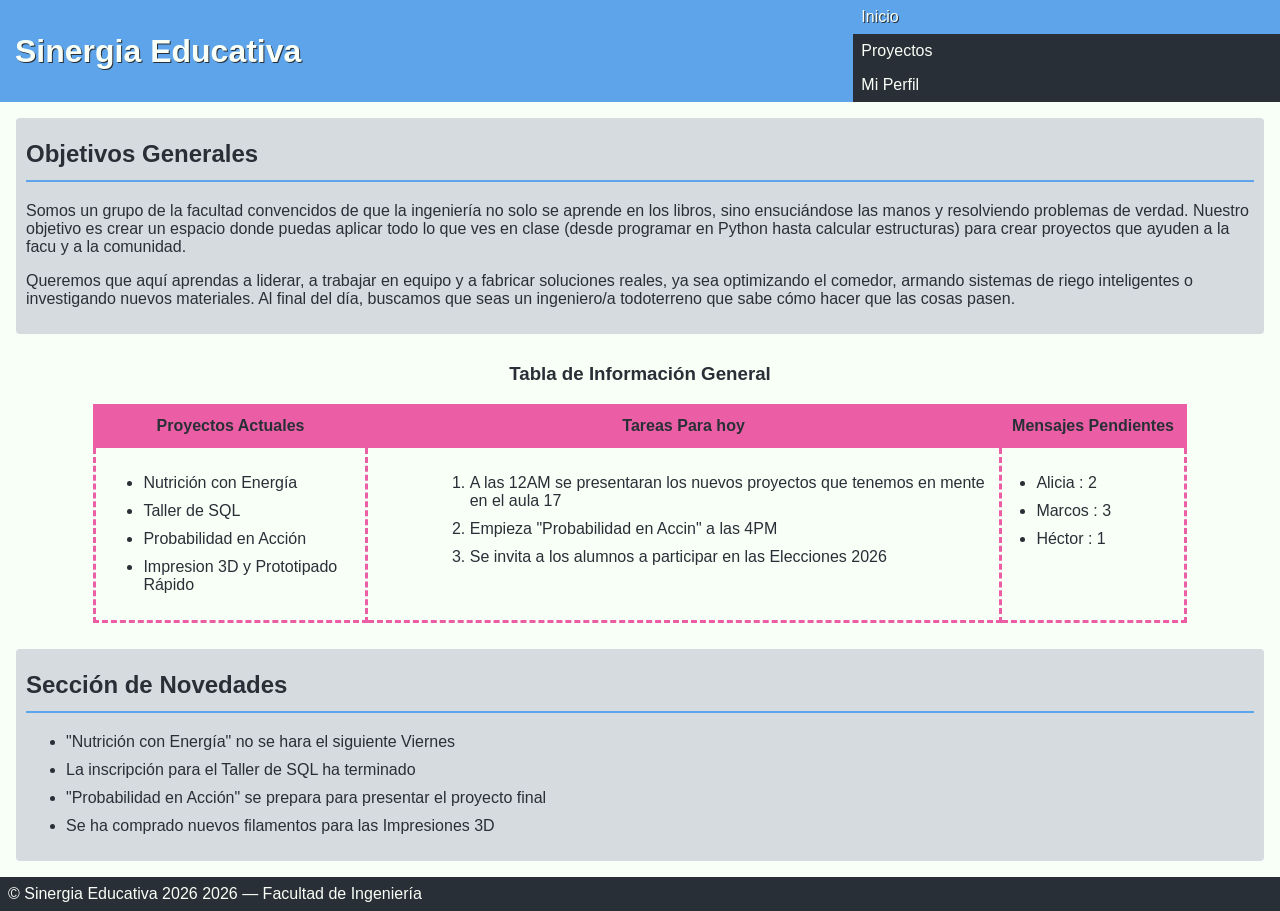
<file: index.html>
<!doctype html>
<html lang="es">
  <head>
    <meta charset="UTF-8" />
    <meta name="viewport" content="width=device-width, initial-scale=1.0" />
    <title>Sinergia Educativa - Inicio</title>
    <link rel="stylesheet" href="CSS/style_index.css" />
  </head>
  <body>
    <header>
      <h1>Sinergia Educativa</h1>
    </header>

    <nav>
      <a href="index.html" class="navact">Inicio</a>
      <a href="proyectos.html"> Proyectos</a>
      <a href="perfil.html">Mi Perfil</a>
    </nav>

    <main>
      <article>
        <h2>Objetivos Generales</h2>
        <p>
          Somos un grupo de la facultad convencidos de que la ingeniería no solo
          se aprende en los libros, sino ensuciándose las manos y resolviendo
          problemas de verdad. Nuestro objetivo es crear un espacio donde puedas
          aplicar todo lo que ves en clase (desde programar en Python hasta
          calcular estructuras) para crear proyectos que ayuden a la facu y a la
          comunidad.
        </p>
        <p>
          Queremos que aquí aprendas a liderar, a trabajar en equipo y a
          fabricar soluciones reales, ya sea optimizando el comedor, armando
          sistemas de riego inteligentes o investigando nuevos materiales. Al
          final del día, buscamos que seas un ingeniero/a todoterreno que sabe
          cómo hacer que las cosas pasen.
        </p>
      </article>

      <section id="tabla_info">
        <h3>Tabla de Información General</h3>
        <table>
          <tr>
            <th>Proyectos Actuales</th>
            <th>Tareas Para hoy</th>
            <th>Mensajes Pendientes</th>
          </tr>
          <tr>
            <td>
              <ul>
                <li>Nutrición con Energía</li>
                <li>Taller de SQL</li>
                <li>Probabilidad en Acción</li>
                <li>Impresion 3D y Prototipado Rápido</li>
              </ul>
            </td>
            <td>
              <ol>
                <li>
                  A las 12AM se presentaran los nuevos proyectos que tenemos en
                  mente en el aula 17
                </li>
                <li>Empieza "Probabilidad en Accin" a las 4PM</li>
                <li>
                  Se invita a los alumnos a participar en las Elecciones 2026
                </li>
              </ol>
            </td>
            <td>
              <ul>
                <li>Alicia : 2</li>
                <li>Marcos : 3</li>
                <li>Héctor : 1</li>
              </ul>
            </td>
          </tr>
        </table>
      </section>
      <article>
        <h2>Sección de Novedades</h2>
        <ul>
          <li>"Nutrición con Energía" no se hara el siguiente Viernes</li>
          <li>La inscripción para el Taller de SQL ha terminado</li>
          <li>
            "Probabilidad en Acción" se prepara para presentar el proyecto final
          </li>
          <li>Se ha comprado nuevos filamentos para las Impresiones 3D</li>
        </ul>
      </article>
    </main>

    <footer>
      <p>© Sinergia Educativa 2026 2026 — Facultad de Ingeniería</p>
    </footer>
  </body>
</html>
</file>
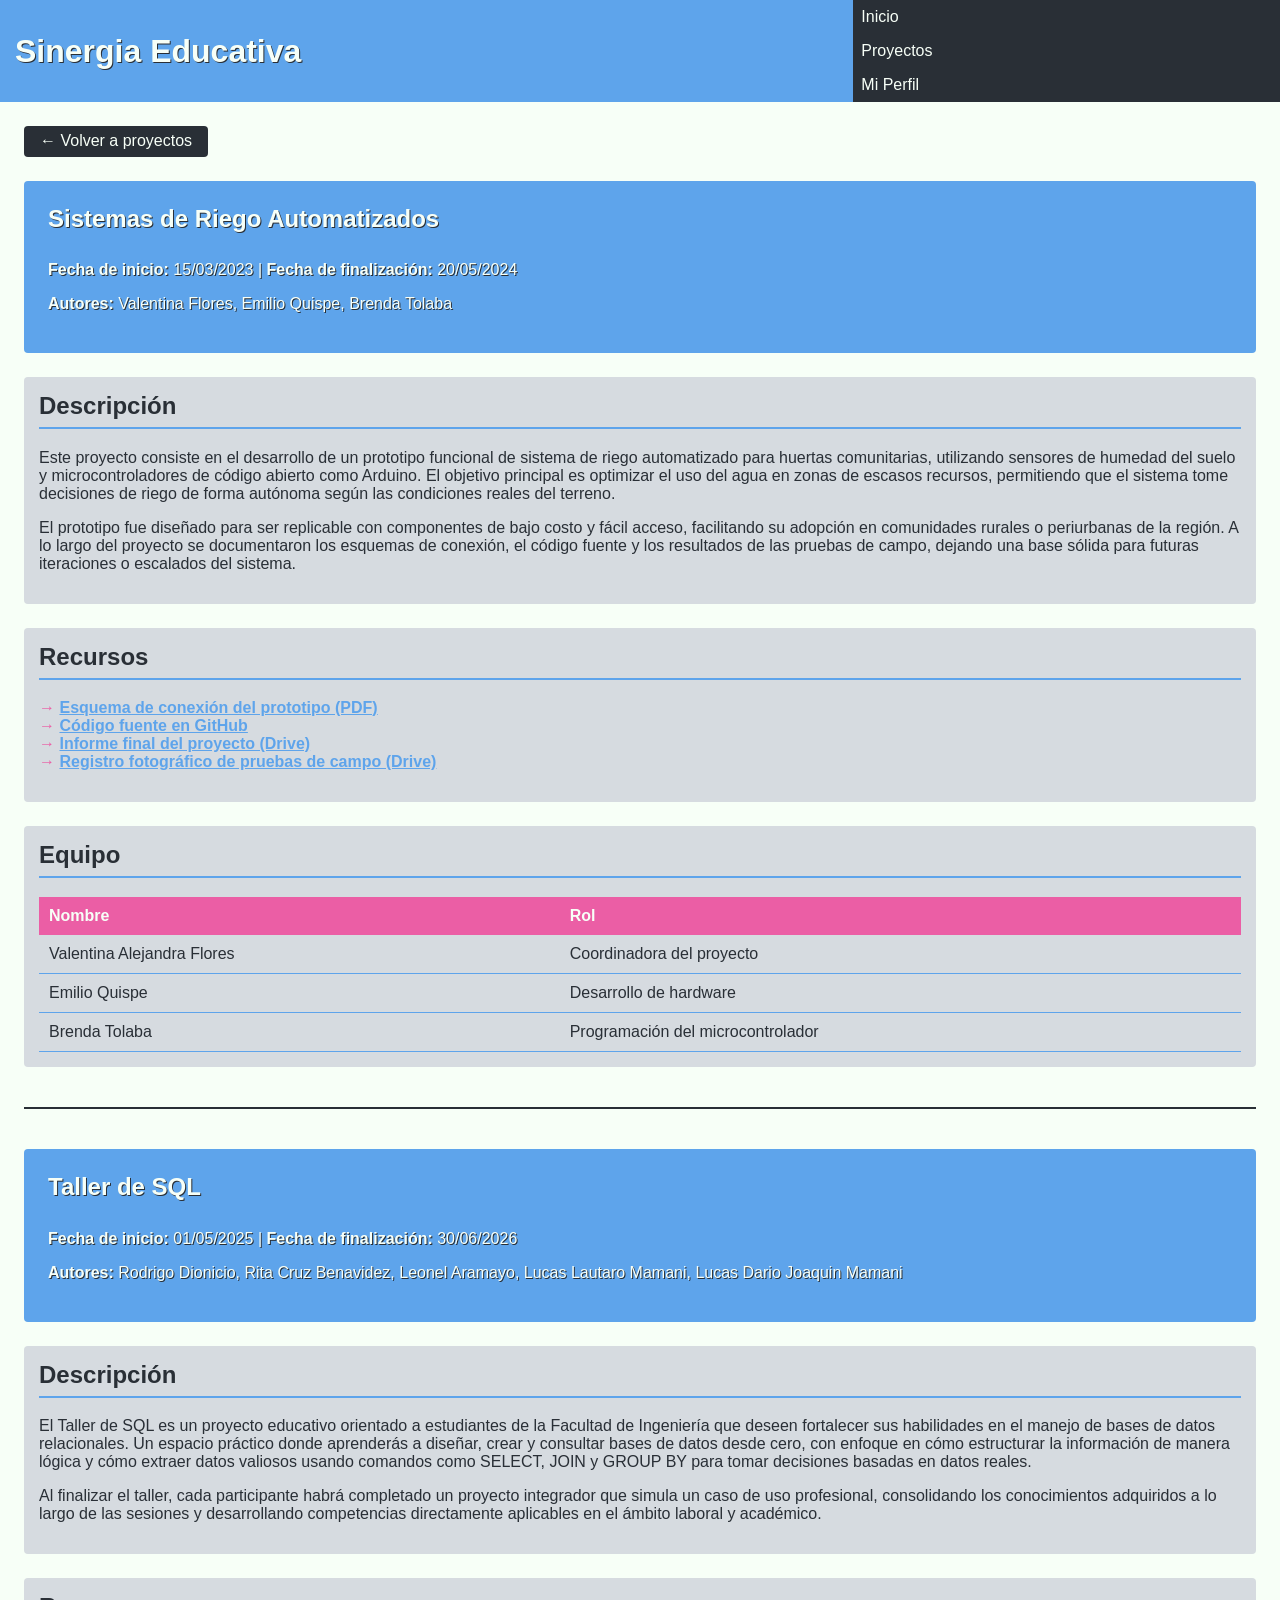
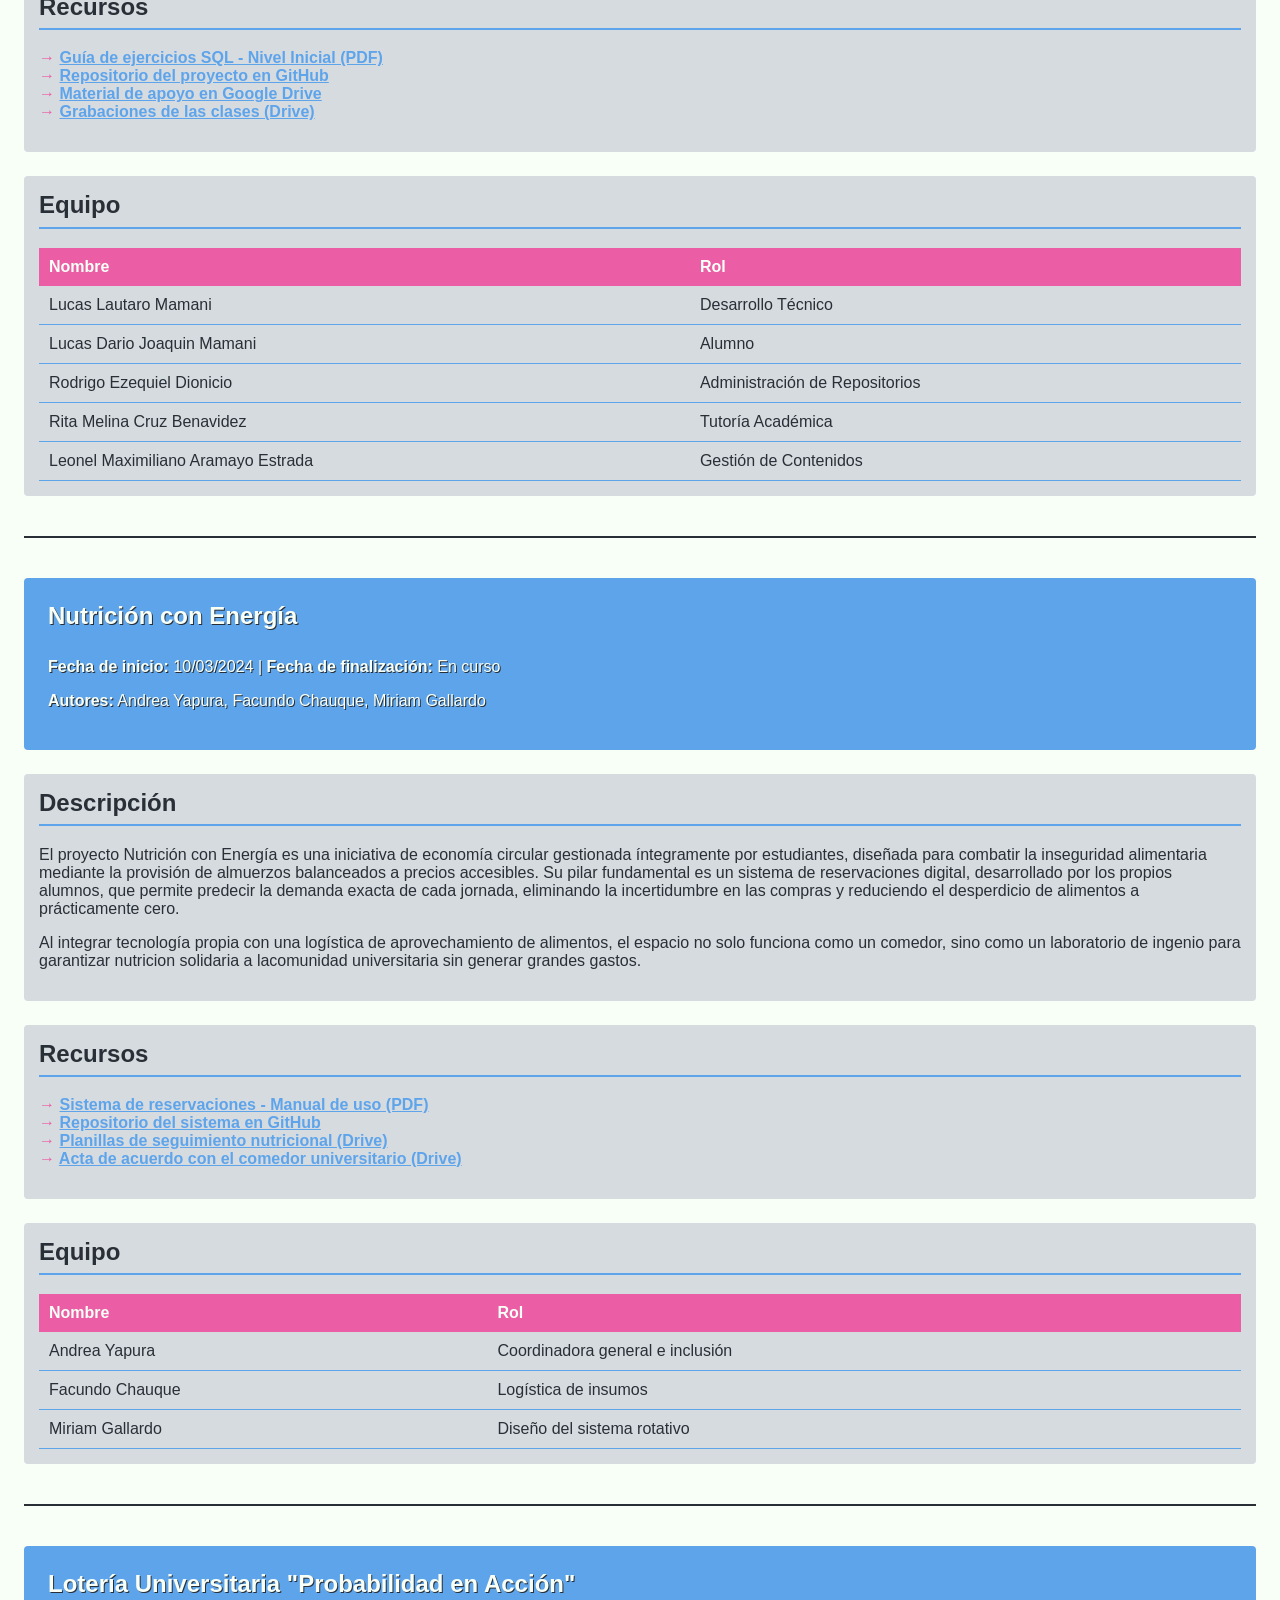
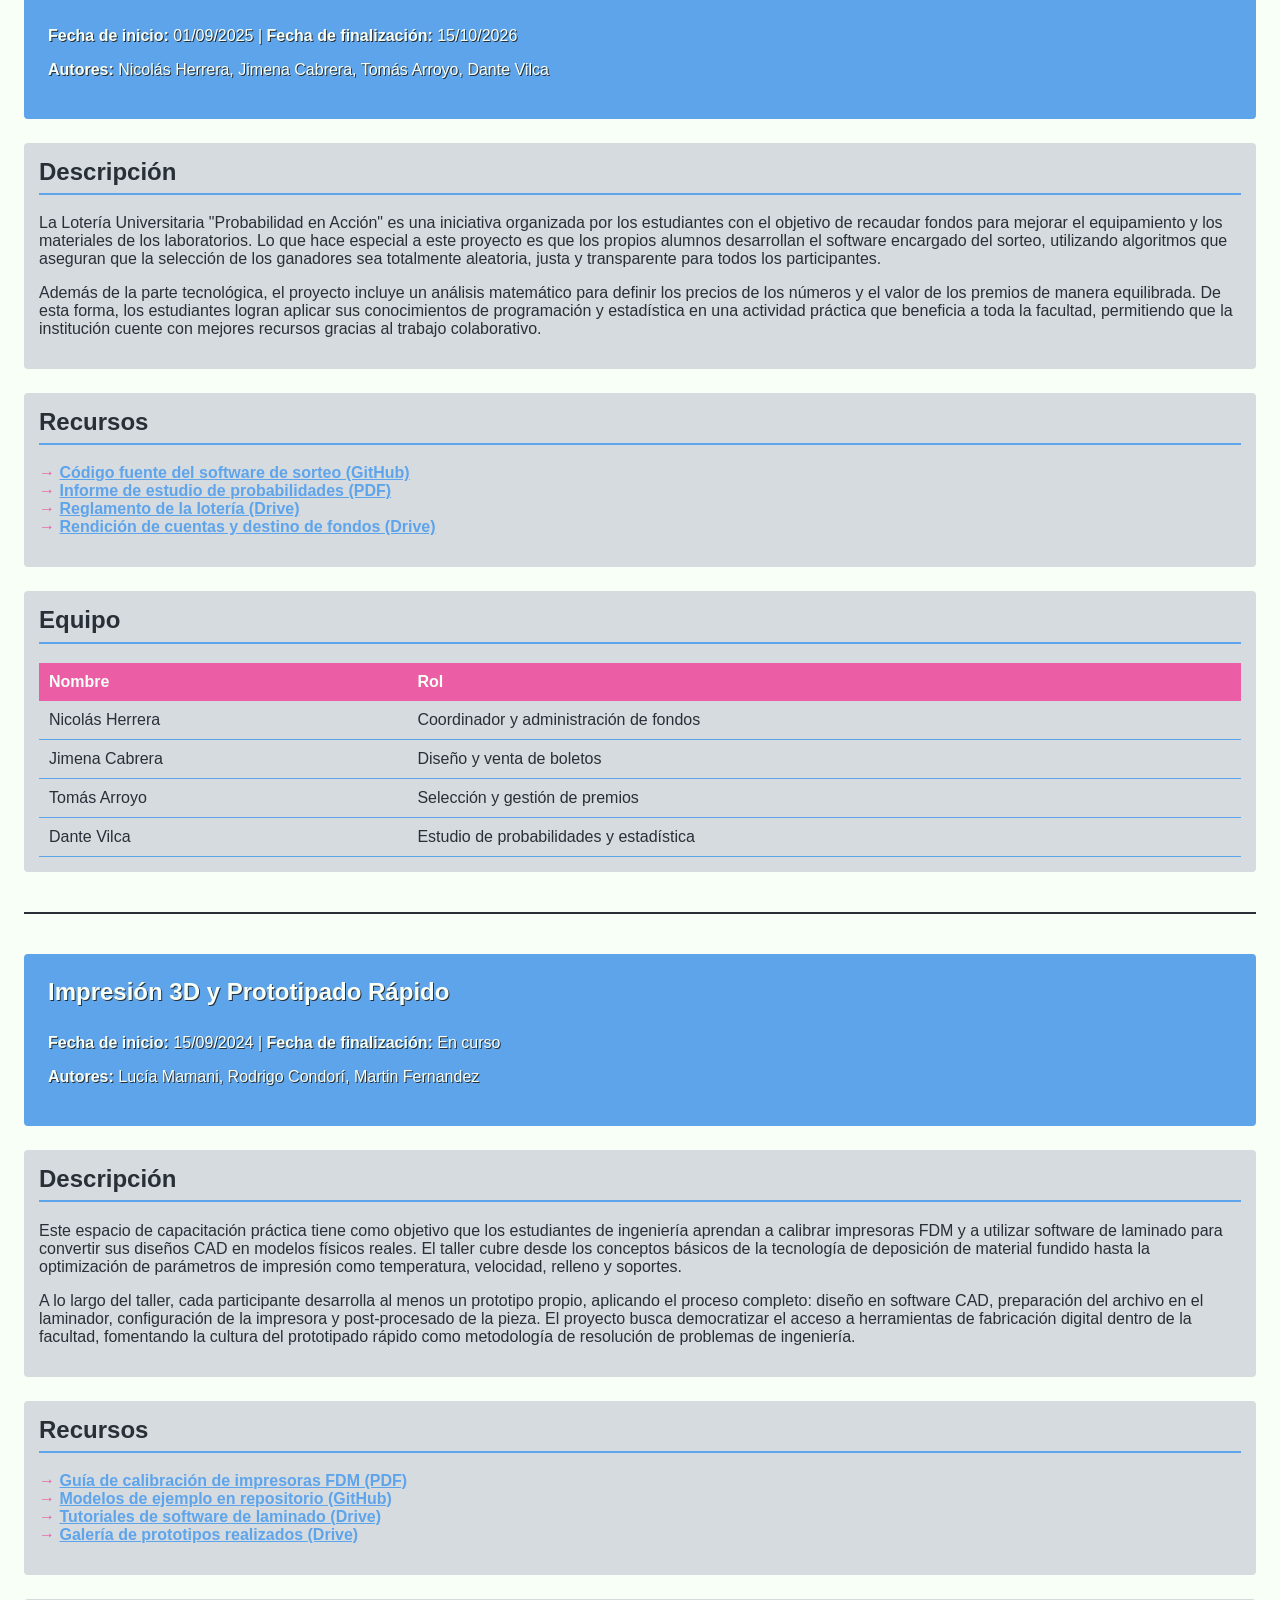
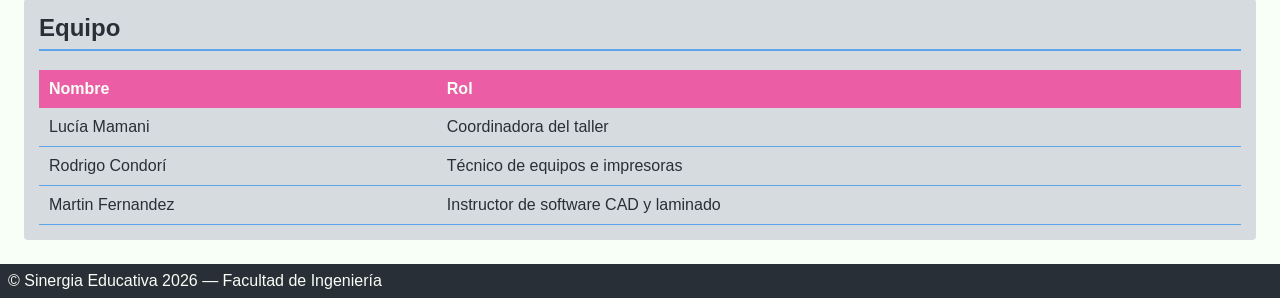
<file: detalles.html>
<!doctype html>
<html lang="es">
  <head>
    <meta charset="UTF-8" >
    <meta name="viewport" content="width=device-width, initial-scale=1.0" >
    <title>Proyectos - Sinergia Educativa</title>
    <link rel="stylesheet" href="CSS/style_detalles.css" >
  </head>
  <body>
    <header>
      <h1>Sinergia Educativa</h1>
    </header>
 
    <nav>
      <a href="index.html">Inicio</a>
      <a href="proyectos.html">Proyectos</a>
      <a href="perfil.html">Mi Perfil</a>
    </nav>
 
    <main>
      <a class="volver" href="proyectos.html">Volver a proyectos</a>
 
      <article class="encabezado_pr">
        <h2>Sistemas de Riego Automatizados</h2>
        <p class="fechas">
          <strong>Fecha de inicio:</strong> 15/03/2023 |
          <strong>Fecha de finalización:</strong> 20/05/2024
        </p>
        <p>
          <strong>Autores:</strong> Valentina Flores, Emilio Quispe,
          Brenda Tolaba
        </p>
      </article>
 
      <article class="descripcion">
        <h2>Descripción</h2>
        <p>
          Este proyecto consiste en el desarrollo de un prototipo funcional de
          sistema de riego automatizado para huertas comunitarias, utilizando
          sensores de humedad del suelo y microcontroladores de código abierto
          como Arduino. El objetivo principal es optimizar el uso del agua en
          zonas de escasos recursos, permitiendo que el sistema tome decisiones
          de riego de forma autónoma según las condiciones reales del terreno.
        </p>
        <p>
          El prototipo fue diseñado para ser replicable con componentes de bajo
          costo y fácil acceso, facilitando su adopción en comunidades rurales
          o periurbanas de la región. A lo largo del proyecto se documentaron
          los esquemas de conexión, el código fuente y los resultados de las
          pruebas de campo, dejando una base sólida para futuras iteraciones
          o escalados del sistema.
        </p>
      </article>
 
      <section class="recursos">
        <h2>Recursos</h2>
        <ul>
          <li><a href="#">Esquema de conexión del prototipo (PDF)</a></li>
          <li><a href="#">Código fuente en GitHub</a></li>
          <li><a href="#">Informe final del proyecto (Drive)</a></li>
          <li><a href="#">Registro fotográfico de pruebas de campo (Drive)</a></li>
        </ul>
      </section>
 
      <section class="equipo">
        <h2>Equipo</h2>
        <table>
          <thead>
            <tr>
              <th>Nombre</th>
              <th>Rol</th>
            </tr>
          </thead>
          <tbody>
            <tr>
              <td>Valentina Alejandra Flores</td>
              <td>Coordinadora del proyecto</td>
            </tr>
            <tr>
              <td>Emilio Quispe</td>
              <td>Desarrollo de hardware</td>
            </tr>
            <tr>
              <td>Brenda Tolaba</td>
              <td>Programación del microcontrolador</td>
            </tr>
          </tbody>
        </table>
      </section>
      
       <hr>
     
       <article class="encabezado_pr">
        <h2>Taller de SQL</h2>
        <p class="fechas">
          <strong>Fecha de inicio:</strong> 01/05/2025 |
          <strong>Fecha de finalización:</strong> 30/06/2026
        </p>
        <p>
          <strong>Autores:</strong> Rodrigo Dionicio, Rita Cruz Benavidez,
          Leonel Aramayo, Lucas Lautaro Mamani, Lucas Dario Joaquin Mamani
        </p>
      </article>
 
      <article class="descripcion">
        <h2>Descripción</h2>
        <p>
          El Taller de SQL es un proyecto educativo orientado a estudiantes de
          la Facultad de Ingeniería que deseen fortalecer sus habilidades en el
          manejo de bases de datos relacionales. Un espacio práctico donde
          aprenderás a diseñar, crear y consultar bases de datos desde cero,
          con enfoque en cómo estructurar la información de manera lógica y
          cómo extraer datos valiosos usando comandos como SELECT, JOIN y
          GROUP BY para tomar decisiones basadas en datos reales.
        </p>
        <p>
          Al finalizar el taller, cada participante habrá completado un proyecto
          integrador que simula un caso de uso profesional, consolidando los
          conocimientos adquiridos a lo largo de las sesiones y desarrollando
          competencias directamente aplicables en el ámbito laboral y académico.
        </p>
      </article>
 
      <section class="recursos">
        <h2>Recursos</h2>
        <ul>
          <li><a href="#">Guía de ejercicios SQL - Nivel Inicial (PDF)</a></li>
          <li><a href="#">Repositorio del proyecto en GitHub</a></li>
          <li><a href="#">Material de apoyo en Google Drive</a></li>
          <li><a href="#">Grabaciones de las clases (Drive)</a></li>
        </ul>
      </section>
 
      <section class="equipo">
        <h2>Equipo</h2>
        <table>
          <thead>
            <tr>
              <th>Nombre</th>
              <th>Rol</th>
            </tr>
          </thead>
          <tbody>
            <tr>
              <td>Lucas Lautaro Mamani</td>
              <td>Desarrollo Técnico</td>
            </tr>
            <tr>
              <td>Lucas Dario Joaquin Mamani</td>
              <td>Alumno</td>
            </tr>
            <tr>
              <td>Rodrigo Ezequiel Dionicio</td>
              <td>Administración de Repositorios</td>
            </tr>
            <tr>
              <td>Rita Melina Cruz Benavidez</td>
              <td>Tutoría Académica</td>
            </tr>
            <tr>
              <td>Leonel Maximiliano Aramayo Estrada</td>
              <td>Gestión de Contenidos</td>
            </tr>
          </tbody>
        </table>
      </section>
 
      <hr>
 
      <article class="encabezado_pr">
        <h2>Nutrición con Energía</h2>
        <p class="fechas">
          <strong>Fecha de inicio:</strong> 10/03/2024 |
          <strong>Fecha de finalización:</strong> En curso
        </p>
        <p>
          <strong>Autores:</strong> Andrea Yapura, Facundo Chauque,
          Miriam Gallardo
        </p>
      </article>
 
      <article class="descripcion">
        <h2>Descripción</h2>
        <p>
          El proyecto Nutrición con Energía es una iniciativa de economía circular gestionada íntegramente por estudiantes, diseñada para combatir la inseguridad alimentaria mediante la provisión de almuerzos balanceados a precios accesibles. Su pilar fundamental es un sistema de reservaciones digital, desarrollado por los propios alumnos, que permite predecir la demanda exacta de cada jornada, eliminando la incertidumbre en las compras y reduciendo el desperdicio de alimentos a prácticamente cero.
        </p>
        <p>
         Al integrar tecnología propia con una logística de aprovechamiento de alimentos, el espacio no solo funciona como un comedor, sino como un laboratorio de ingenio para garantizar nutricion solidaria a lacomunidad universitaria sin generar grandes gastos.
        </p>
      </article>
 
      <section class="recursos">
        <h2>Recursos</h2>
        <ul>
          <li><a href="#">Sistema de reservaciones - Manual de uso (PDF)</a></li>
          <li><a href="#">Repositorio del sistema en GitHub</a></li>
          <li><a href="#">Planillas de seguimiento nutricional (Drive)</a></li>
          <li><a href="#">Acta de acuerdo con el comedor universitario (Drive)</a></li>
        </ul>
      </section>
 
      <section class="equipo">
        <h2>Equipo</h2>
        <table>
          <thead>
            <tr>
              <th>Nombre</th>
              <th>Rol</th>
            </tr>
          </thead>
          <tbody>
            <tr>
              <td>Andrea Yapura</td>
              <td>Coordinadora general e inclusión</td>
            </tr>
            <tr>
              <td>Facundo Chauque</td>
              <td>Logística de insumos</td>
            </tr>
            <tr>
              <td>Miriam Gallardo</td>
              <td>Diseño del sistema rotativo</td>
            </tr>
          </tbody>
        </table>
      </section>
 
      <hr>
 
      <article class="encabezado_pr">
        <h2>Lotería Universitaria "Probabilidad en Acción"</h2>
        <p class="fechas">
          <strong>Fecha de inicio:</strong> 01/09/2025 |
          <strong>Fecha de finalización:</strong> 15/10/2026
        </p>
        <p>
          <strong>Autores:</strong> Nicolás Herrera, Jimena Cabrera, Tomás Arroyo, Dante Vilca
        </p>
      </article>
 
      <article class="descripcion">
        <h2>Descripción</h2>
        <p>
          La Lotería Universitaria "Probabilidad en Acción" es una iniciativa organizada por los estudiantes con el objetivo de recaudar fondos para mejorar el equipamiento y los materiales de los laboratorios. Lo que hace especial a este proyecto es que los propios alumnos desarrollan el software encargado del sorteo, utilizando algoritmos que aseguran que la selección de los ganadores sea totalmente aleatoria, justa y transparente para todos los participantes.


        </p>
        <p>
      Además de la parte tecnológica, el proyecto incluye un análisis matemático para definir los precios de los números y el valor de los premios de manera equilibrada. De esta forma, los estudiantes logran aplicar sus conocimientos de programación y estadística en una actividad práctica que beneficia a toda la facultad, permitiendo que la institución cuente con mejores recursos gracias al trabajo colaborativo.
        </p>
      </article>
 
      <section class="recursos">
        <h2>Recursos</h2>
        <ul>
          <li><a href="#">Código fuente del software de sorteo (GitHub)</a></li>
          <li><a href="#">Informe de estudio de probabilidades (PDF)</a></li>
          <li><a href="#">Reglamento de la lotería (Drive)</a></li>
          <li><a href="#">Rendición de cuentas y destino de fondos (Drive)</a></li>
        </ul>
      </section>
 
      <section class="equipo">
        <h2>Equipo</h2>
        <table>
          <thead>
            <tr>
              <th>Nombre</th>
              <th>Rol</th>
            </tr>
          </thead>
          <tbody>
            <tr>
              <td>Nicolás Herrera</td>
              <td>Coordinador y administración de fondos</td>
            </tr>
            <tr>
              <td>Jimena Cabrera</td>
              <td>Diseño y venta de boletos</td>
            </tr>
            <tr>
              <td>Tomás Arroyo</td>
              <td>Selección y gestión de premios</td>
            </tr>
            <tr>
              <td>Dante Vilca</td>
              <td>Estudio de probabilidades y estadística</td>
            </tr>
          </tbody>
        </table>
      </section>
 
      <hr>
 
      <article class="encabezado_pr">
        <h2>Impresión 3D y Prototipado Rápido</h2>
        <p class="fechas">
          <strong>Fecha de inicio:</strong> 15/09/2024 |
          <strong>Fecha de finalización:</strong> En curso
        </p>
        <p>
          <strong>Autores:</strong> Lucía Mamani, Rodrigo Condorí,
           Martin Fernandez
        </p>
      </article>
 
      <article class="descripcion">
        <h2>Descripción</h2>
        <p>
          Este espacio de capacitación práctica tiene como objetivo que los
          estudiantes de ingeniería aprendan a calibrar impresoras FDM y a
          utilizar software de laminado para convertir sus diseños CAD en
          modelos físicos reales. El taller cubre desde los conceptos básicos
          de la tecnología de deposición de material fundido hasta la
          optimización de parámetros de impresión como temperatura, velocidad,
          relleno y soportes.
        </p>
        <p>
          A lo largo del taller, cada participante desarrolla al menos un
          prototipo propio, aplicando el proceso completo: diseño en software
          CAD, preparación del archivo en el laminador, configuración de la
          impresora y post-procesado de la pieza. El proyecto busca democratizar
          el acceso a herramientas de fabricación digital dentro de la facultad,
          fomentando la cultura del prototipado rápido como metodología de
          resolución de problemas de ingeniería.
        </p>
      </article>
 
      <section class="recursos">
        <h2>Recursos</h2>
        <ul>
          <li><a href="#">Guía de calibración de impresoras FDM (PDF)</a></li>
          <li><a href="#">Modelos de ejemplo en repositorio (GitHub)</a></li>
          <li><a href="#">Tutoriales de software de laminado (Drive)</a></li>
          <li><a href="#">Galería de prototipos realizados (Drive)</a></li>
        </ul>
      </section>
 
      <section class="equipo">
        <h2>Equipo</h2>
        <table>
          <thead>
            <tr>
              <th>Nombre</th>
              <th>Rol</th>
            </tr>
          </thead>
          <tbody>
            <tr>
              <td>Lucía Mamani</td>
              <td>Coordinadora del taller</td>
            </tr>
            <tr>
              <td>Rodrigo Condorí</td>
              <td>Técnico de equipos e impresoras</td>
            </tr>
            <tr>
              <td>Martin Fernandez</td>
              <td>Instructor de software CAD y laminado</td>
            </tr>
          </tbody>
        </table>
      </section>
 
    </main>
 
    <footer>
      <p>© Sinergia Educativa 2026 — Facultad de Ingeniería</p>
    </footer>
  </body>
</html>
</file>
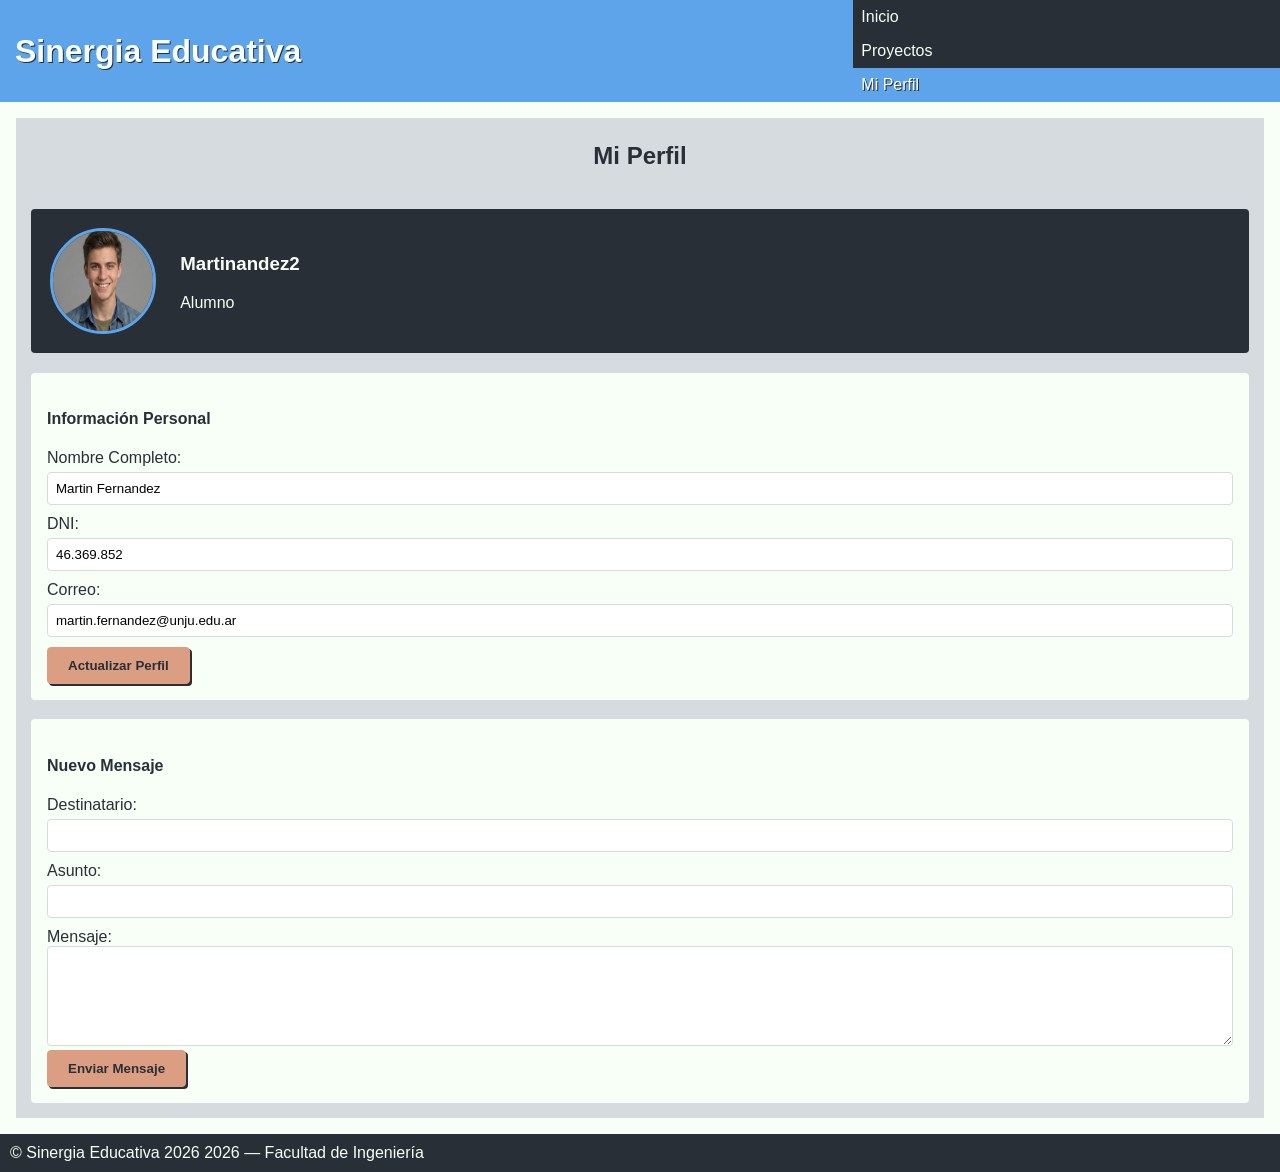
<file: perfil.html>
<!doctype html>
<html lang="es">
  <head>
    <meta charset="UTF-8" />
    <title>Sinergia Educativa - Mi Perfil</title>
    <link rel="stylesheet" href="CSS/style.perfil.css" />
  </head>
  <body>
    <header>
      <h1>Sinergia Educativa</h1>
    </header>

    <nav>
      <a href="index.html">Inicio</a>
      <a href="proyectos.html">Proyectos</a>
      <a href="perfil.html" class="navact">Mi Perfil</a>
    </nav>

    <main>
      <section id="seccion-perfil">
        <h2>Mi Perfil</h2>

        <article id="perfil-martin">
          <header id="encabezado-perfil">
            <img src="assets/profilepic.png" alt="Perfil" width="100" />
            <div>
              <h3>Martinandez2</h3>
              <p>Alumno</p>
            </div>
          </header>

          <section id="informacion-personal">
            <h4>Información Personal</h4>
            <form>
              <label>Nombre Completo:</label>
              <input
                type="text"
                class="entrada-texto"
                value="Martin Fernandez"
              />

              <label>DNI:</label>
              <input type="text" class="entrada-texto" value="46.369.852" />

              <label>Correo:</label>
              <input
                type="email"
                class="entrada-texto"
                value="martin.fernandez@unju.edu.ar"
              />

              <button type="button" class="boton-enviar">
                Actualizar Perfil
              </button>
            </form>
          </section>

          <section id="nuevo-mensaje">
            <h4>Nuevo Mensaje</h4>
            <form>
              <label>Destinatario:</label>
              <input type="text" class="entrada-texto" />
              <label>Asunto:</label>
              <input type="text" class="entrada-texto" />

              <label>Mensaje:</label>
              <textarea class="area-mensaje"></textarea>
              <button type="button" class="boton-enviar">Enviar Mensaje</button>
            </form>
          </section>
        </article>
      </section>
    </main>

    <footer>
      <p>© Sinergia Educativa 2026 2026 — Facultad de Ingeniería</p>
    </footer>
  </body>
</html>
</file>
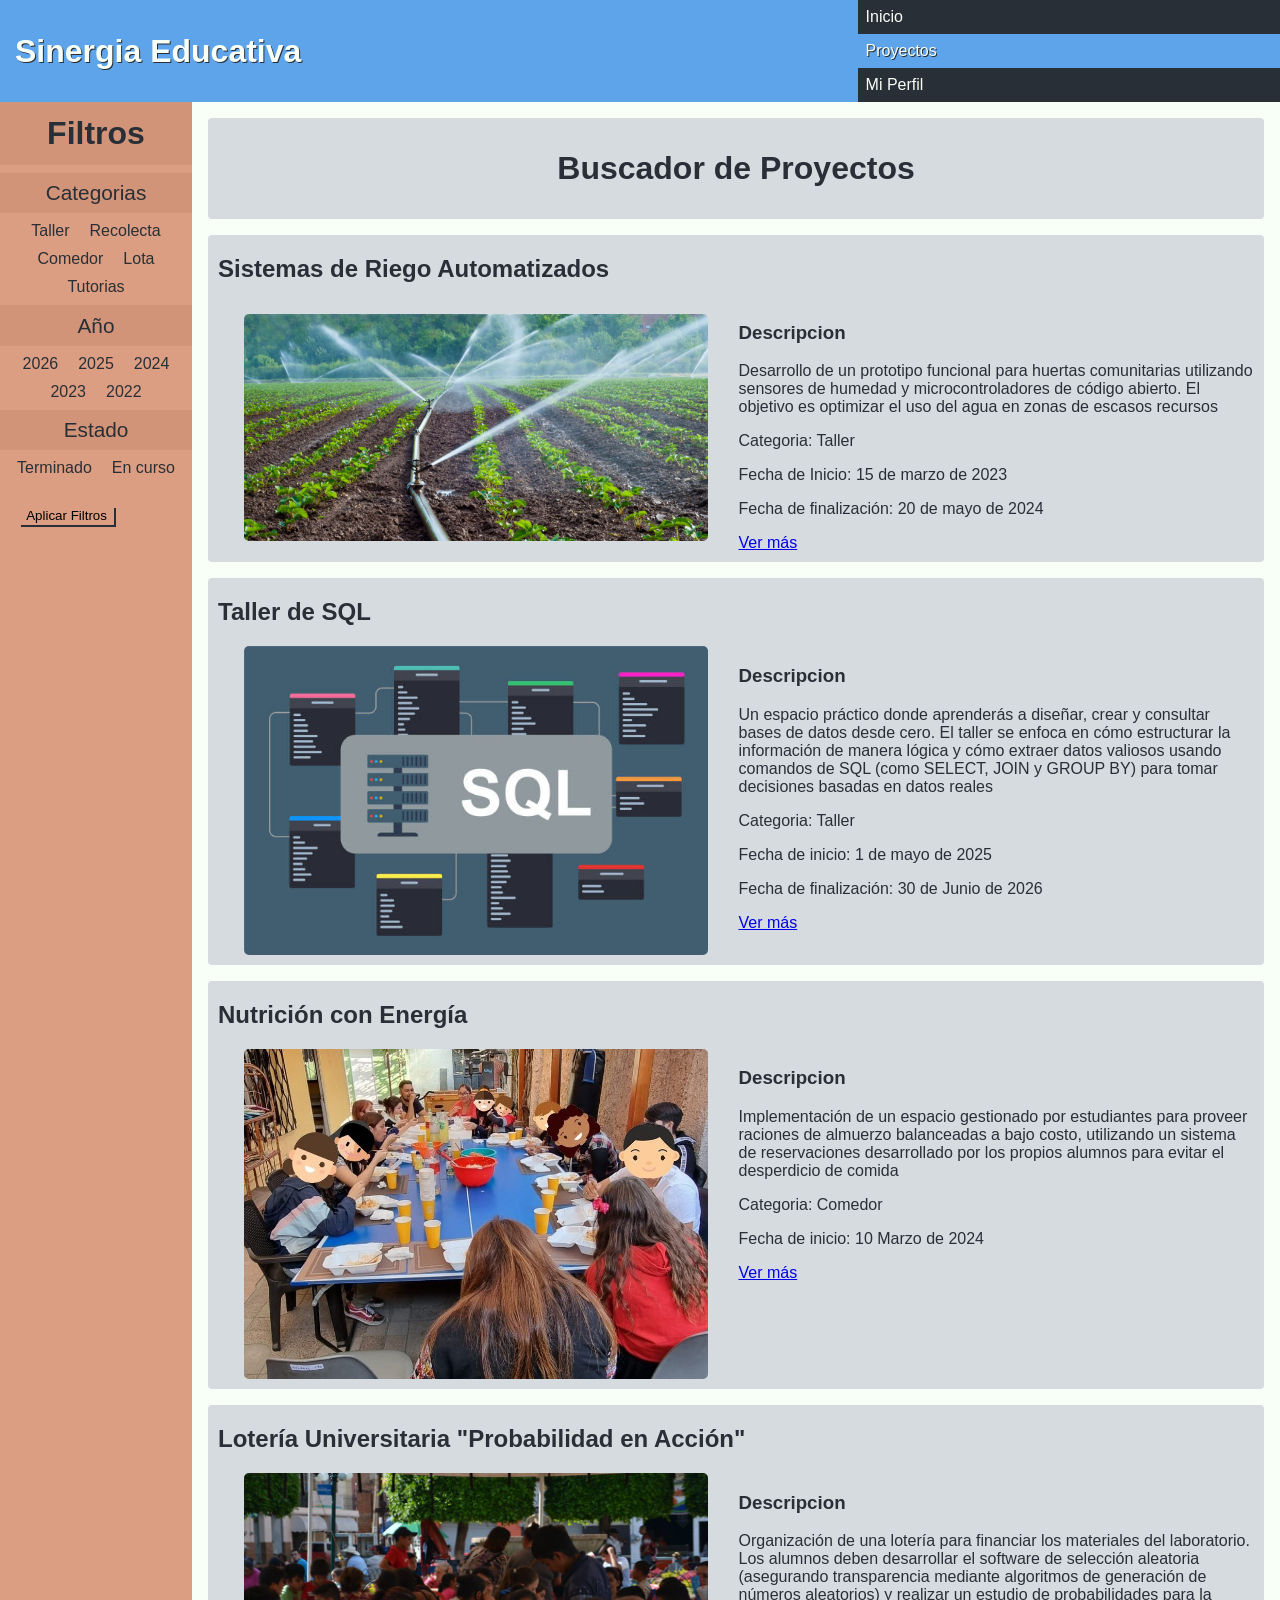
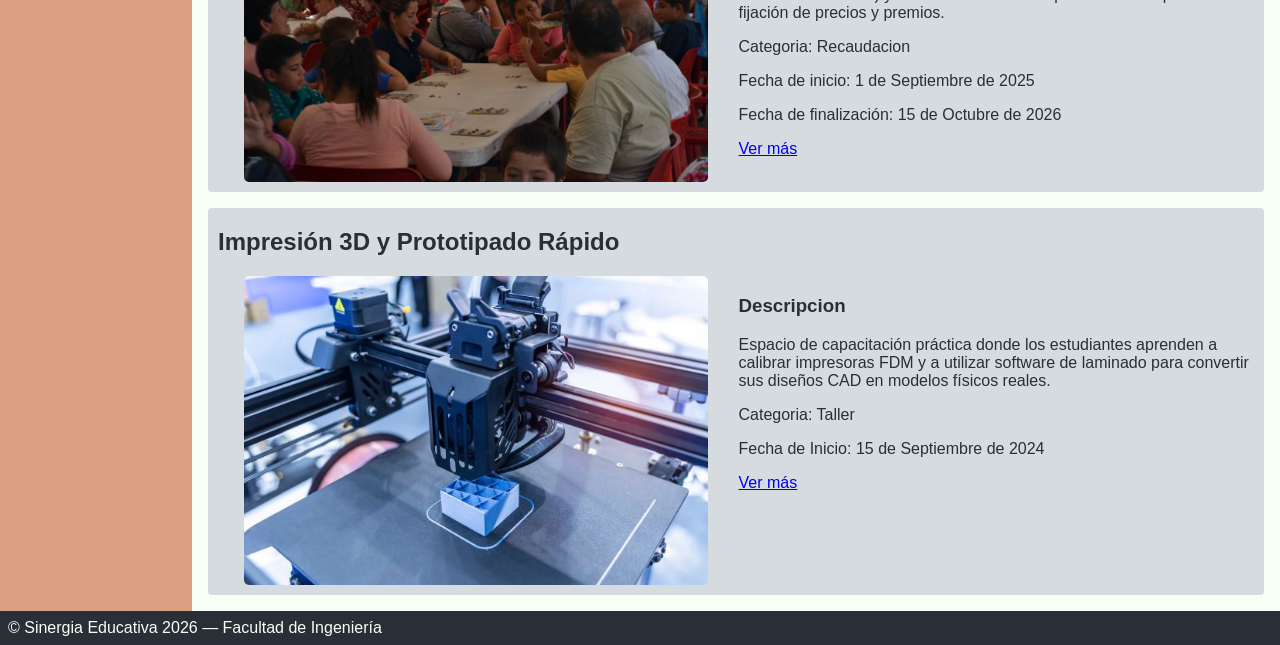
<file: proyectos.html>
<!doctype html>
<html lang="es">
  <head>
    <meta charset="UTF-8" />
    <meta name="viewport" content="width=device-width, initial-scale=1.0" />
    <title>Sinergia Educativa - Proyectos</title>
    <link rel="stylesheet" href="CSS/style_proyectos.css" />
  </head>
  <body>
    <header>
      <h1>Sinergia Educativa</h1>
    </header>

    <nav>
      <a href="index.html">Inicio</a>
      <a href="proyectos.html" class="navact"> Proyectos</a>
      <a href="perfil.html">Mi Perfil</a>
    </nav>

    <aside>
      <div>Filtros</div>
      <div id="encabezado_categorias">Categorias</div>
      <div class="filtros">
        <button class="filtro_custom">Taller</button>
        <button class="filtro_custom">Recolecta</button>
        <button class="filtro_custom">Comedor</button>
        <button class="filtro_custom">Lota</button>
        <button class="filtro_custom">Tutorias</button>
      </div>
      <div id="encabezado_categorias">Año</div>
      <div class="filtros">
        <button class="filtro_custom">2026</button>
        <button class="filtro_custom">2025</button>
        <button class="filtro_custom">2024</button>
        <button class="filtro_custom">2023</button>
        <button class="filtro_custom">2022</button>
      </div>
      <div id="encabezado_categorias">Estado</div>
      <div class="filtros">
        <button class="filtro_custom">Terminado</button>
        <button class="filtro_custom">En curso</button>
      </div>
      <div class="aplicar_filtro">
        <button id="boton_aplicar">Aplicar Filtros</button>
      </div>
    </aside>

    <main>
      <h1>Buscador de Proyectos</h1>
      <article>
        <h2>Sistemas de Riego Automatizados</h2>
        <section>
          <img src="assets/riego_automatizado.jpeg" alt="" />
          <div>
            <h3>Descripcion</h3>
            <p>
              Desarrollo de un prototipo funcional para huertas comunitarias
              utilizando sensores de humedad y microcontroladores de código
              abierto. El objetivo es optimizar el uso del agua en zonas de
              escasos recursos
            </p>
            <p>Categoria: Taller</p>
            <p>Fecha de Inicio: 15 de marzo de 2023</p>
            <p>Fecha de finalización: 20 de mayo de 2024</p>
            <a href="detalles.html">Ver más</a>
          </div>
        </section>
      </article>

      <article>
        <h2>Taller de SQL</h2>
        <section>
          <img src="assets/SQL.jpg" alt="" />
          <div>
            <h3>Descripcion</h3>
            <p>
              Un espacio práctico donde aprenderás a diseñar, crear y consultar
              bases de datos desde cero. El taller se enfoca en cómo estructurar
              la información de manera lógica y cómo extraer datos valiosos
              usando comandos de SQL (como SELECT, JOIN y GROUP BY) para tomar
              decisiones basadas en datos reales
            </p>
            <p>Categoria: Taller</p>
            <p>Fecha de inicio: 1 de mayo de 2025</p>
            <p>Fecha de finalización: 30 de Junio de 2026</p>
            <a href="detalles.html">Ver más</a>
          </div>
        </section>
      </article>

      <article>
        <h2>Nutrición con Energía</h2>
        <section>
          <img src="assets/comedor.jpg" alt="" />
          <div>
            <h3>Descripcion</h3>
            <p>
              Implementación de un espacio gestionado por estudiantes para
              proveer raciones de almuerzo balanceadas a bajo costo, utilizando
              un sistema de reservaciones desarrollado por los propios alumnos
              para evitar el desperdicio de comida
            </p>
            <p>Categoria: Comedor</p>
            <p>Fecha de inicio: 10 Marzo de 2024</p>
            <a href="detalles.html">Ver más</a>
          </div>
        </section>
      </article>

      <article>
        <h2>Lotería Universitaria "Probabilidad en Acción"</h2>
        <section>
          <img src="assets/loteria.jpg" alt="" />
          <div>
            <h3>Descripcion</h3>
            <p>
              Organización de una lotería para financiar los materiales del
              laboratorio. Los alumnos deben desarrollar el software de
              selección aleatoria (asegurando transparencia mediante algoritmos
              de generación de números aleatorios) y realizar un estudio de
              probabilidades para la fijación de precios y premios.
            </p>
            <p>Categoria: Recaudacion</p>
            <p>Fecha de inicio: 1 de Septiembre de 2025</p>
            <p>Fecha de finalización: 15 de Octubre de 2026</p>
            <a href="detalles.html">Ver más</a>
          </div>
        </section>
      </article>

      <article>
        <h2>Impresión 3D y Prototipado Rápido</h2>
        <section>
          <img src="assets/Impresion3d.jpg" alt="" />
          <div>
            <h3>Descripcion</h3>
            <p>
              Espacio de capacitación práctica donde los estudiantes aprenden a
              calibrar impresoras FDM y a utilizar software de laminado para
              convertir sus diseños CAD en modelos físicos reales.
            </p>
            <p>Categoria: Taller</p>
            <p>Fecha de Inicio: 15 de Septiembre de 2024</p>
            <a href="detalles.html">Ver más</a>
          </div>
        </section>
      </article>
    </main>
    <footer>
      <p>© Sinergia Educativa 2026 — Facultad de Ingeniería</p>
    </footer>
  </body>
</html>
</file>
<file: CSS/style_index.css>
/*Estructura de Index.html*/
:root {
  --Rosa: rgb(235, 94, 165);
  --Rojo: rgb(235 94 94);
  --Naranja: rgb(220, 158, 130);
  --Negro: rgb(41, 47, 54);
  --Celeste: rgb(94, 164, 235);
  --Blanco: rgb(247, 255, 247);
  --Gris: rgb(214, 219, 224);
  color: var(--Negro);
  font-family: Arial, Helvetica, sans-serif;
}

body {
  margin: 0;
  background-color: var(--Blanco);
  display: grid;
  grid-template-columns: 1fr 1fr 1fr;
  grid-template-rows: auto 1fr auto;
  grid-template-areas:
    "header header nav"
    "main main main"
    "footer footer footer";
  min-height: 100vh;
}

header {
  background-color: var(--Celeste);
  padding-inline: 15px;
  color: var(--Blanco);
  align-content: center;
  text-shadow: 1px 1px var(--Negro);
  grid-area: header;
}

nav {
  grid-area: nav;
  background-color: var(--Celeste);
  display: flex;
  flex-direction: column;
}

nav > a {
  padding: 0.5em;
  flex-grow: 1;
  background-color: var(--Negro);
  text-decoration: none;
  color: var(--Blanco);
}

.navact {
  background-color: var(--Celeste);
  text-shadow: 1px 1px var(--Negro);
}

nav > a:hover {
  text-shadow: 1px 1px var(--Negro);
  background-color: var(--Celeste);
}

main {
  background-color: var(--Blanco);
  margin: 1em;
  grid-area: main;
}

footer {
  padding: 0.5em;
  background-color: var(--Negro);
  grid-area: footer;
}

footer > p {
  color: var(--Blanco);
  margin: 0;
}

/* Estructura de la Tabla */

#tabla_info {
  background-color: var(--Blanco);
  display: flex;
  flex-direction: column;
  align-items: center;
}

table {
  border-collapse: collapse;
  margin-bottom: 1em;
}

table,
th,
td {
  border: dashed, 3px, var(--Rosa);
  padding: 10px;
}
td {
  vertical-align: top;
}
th {
  border: solid 3px var(--Rosa);
  background-color: var(--Rosa);
}

td > ul,
ol {
  padding-left: 15%;
  display: flex;
  flex-direction: column;
  gap: 10px;
}
/* Flex de Main*/

main {
  display: flex;
  flex-direction: column;
}

h2 {
  margin-top: 1%;
  padding-bottom: 0.5em;
  border-bottom: 2px solid var(--Celeste);
}

article,
section {
  border-radius: 4px;
  flex-grow: 1;
  padding: 10px;
  background-color: var(--Gris);
  height: 1fr;
}
ul {
  display: flex;
  flex-direction: column;
  gap: 10px;
  gap: 10px;
}
</file>
<file: CSS/style_detalles.css>
:root {
  --Rosa: rgb(235, 94, 165);
  --Negro: rgb(41, 47, 54);
  --Celeste: rgb(94, 164, 235);
  --Blanco: rgb(247, 255, 247);
  --Gris: rgb(214, 219, 224);
  color: var(--Negro);
  font-family: Arial, Helvetica, sans-serif;
}

body {
  display: grid;
  margin: 0;
  grid-template-columns: 1fr 1fr 1fr;
  grid-template-rows: auto 1fr auto;
  grid-template-areas:
    "header header nav"
    "main main main"
    "footer footer footer";
  min-height: 100vh;
  background-color: var(--Blanco);
  color: var(--Negro);
}

header {
  grid-area: header;
  background-color: var(--Celeste);
  padding-inline: 15px;
  color: var(--Blanco);
  align-content: center;
  text-shadow: 1px 1px var(--Negro);
  display: block;
}

nav {
  grid-area: nav;
  background-color: var(--Celeste);
  display: flex;
  flex-grow: 1;
  flex-direction: column;
}

nav > a {
  padding: 0.5em;
  flex-grow: 1;
  background-color: var(--Negro);
  text-decoration: none;
  color: var(--Blanco);
}

nav > a:hover {
  text-shadow: 1px 1px var(--Negro);
  background-color: var(--Celeste);
}

.navact {
  background-color: var(--Celeste);
  text-shadow: 1px 1px var(--Negro);
}

main {
  grid-area: main;
  background-color: var(--Blanco);
  padding: 1.5em;
  display: flex;
  flex-direction: column;
  gap: 1.5em;
}

.volver {
  display: inline-block;
  padding: 0.4em 1em;
  background-color: var(--Negro);
  color: var(--Blanco);
  text-decoration: none;
  border-radius: 4px;
  align-self: flex-start;
}

.volver::before {
  content: "← ";
}

.encabezado_pr {
  background-color: var(--Celeste);
  color: var(--Blanco);
  padding: 1.5em;
  border-radius: 4px;
  text-shadow: 1px 1px var(--Negro);
}

article,
.recursos,
.equipo {
  background-color: var(--Gris);
  padding: 15px;
  border-radius: 4px;
}

hr {
  border: none;
  border-top: 2px solid var(--Negro);
  margin: 1em 0;
}

h2 {
  margin-top: 0;
  border-bottom: 2px solid var(--Celeste);
  padding-bottom: 0.3em;
  margin-bottom: 0.8em;
}

.recursos ul {
  list-style: none;
  padding: 0;
}

.recursos li::before {
  content: "→ ";
  color: var(--Rosa);
  font-weight: bold;
}

.recursos a {
  color: var(--Celeste);
  text-decoration: underline;
  font-weight: bold;
}

table {
  width: 100%;
  border-collapse: collapse;
}

th {
  background-color: var(--Rosa);
  color: var(--Blanco);
  padding: 10px;
  text-align: left;
}

td {
  padding: 10px;
  border-bottom: 1px solid var(--Celeste);
}

footer {
  padding: 0.5em;
  background-color: var(--Negro);
  grid-area: footer;
}

footer > p {
  color: var(--Blanco);
  margin: 0;
}
</file>
<file: CSS/style.perfil.css>
:root {
  --luz-filtros: rgb(229, 184, 164);
  --base-filtros: rgb(220, 158, 130);
  --oscuro-filtros: rgb(209, 148, 120);
  --Rosa: rgb(235, 94, 165);
  --Rojo: rgb(235, 94, 94);
  --Naranja: rgb(220, 158, 130);
  --Negro: rgb(41, 47, 54);
  --Celeste: rgb(94, 164, 235);
  --Blanco: rgb(247, 255, 247);
  --Gris: rgb(214, 219, 224);
  color: var(--Negro);
  font-family: Arial, Helvetica, sans-serif;
}

body {
  display: grid;
  margin: 0;
  grid-template-columns: 1fr 1fr 1fr;
  grid-template-rows: auto auto 1fr auto;
  grid-template-areas:
    "header header nav"
    "main   main   main"
    "main   main   main"
    "footer footer footer";
  min-height: 100vh;
  background-color: var(--Blanco);
  color: var(--Negro);
}

header {
  background-color: var(--Celeste);
  padding-inline: 15px;
  color: var(--Blanco);
  align-content: center;
  text-shadow: 1px 1px var(--Negro);
  grid-area: header;
}

nav {
  grid-area: nav;
  background-color: var(--Celeste);
  display: flex;
  flex-direction: column;
}

nav > a {
  padding: 0.5em;
  flex-grow: 1;
  background-color: var(--Negro);
  text-decoration: none;
  color: var(--Blanco);
}
nav > a:hover {
  text-shadow: 1px 1px var(--Negro);
  background-color: var(--Celeste);
}

.navact {
  background-color: var(--Celeste);
  text-shadow: 1px 1px var(--Negro);
}

main {
  background-color: var(--Blanco);
  padding: 1em;
  grid-area: main;
}

footer {
  background-color: var(--Negro);
  grid-area: footer;
  padding: 10px;
}

footer > p {
  color: var(--Blanco);
  margin: 0;
}

#seccion-perfil > h2 {
  margin: 0;
  padding: 1em;
  text-align: center;
  background-color: var(--Gris);
}

#perfil-martin {
  background-color: var(--Gris);
  padding: 15px;
  display: flex;
  flex-direction: column;
  gap: 1.2em;
}

#encabezado-perfil {
  background-color: var(--Negro);
  display: flex;
  align-items: center;
  gap: 1.5em;
  padding: 1.2em;
  border-radius: 4px;
}

#encabezado-perfil img {
  width: 100px;
  height: 100px;
  border-radius: 50%;
  border: 3px solid var(--Celeste);
}

#informacion-personal,
#proyectos-usuario,
#nuevo-mensaje {
  background-color: var(--Blanco);
  padding: 1em;
  border-radius: 4px;
}

.entrada-texto {
  width: 100%;
  padding: 8px;
  border: 1.5px solid var(--Gris);
  border-radius: 4px;
  box-sizing: border-box;
  margin-top: 5px;
  margin-bottom: 10px;
}

.area-mensaje {
  width: 100%;
  padding: 8px;
  border: 1.5px solid var(--Gris);
  border-radius: 4px;
  box-sizing: border-box;
  resize: vertical;
  height: 100px;
}

.boton-enviar {
  padding: 10px 20px;
  background-color: var(--base-filtros);
  border: 1px solid var(--base-filtros);
  color: var(--Negro);
  cursor: pointer;
  box-shadow: 2px 2px var(--Negro);
  border-radius: 4px;
  font-weight: bold;
}

.boton-enviar:hover {
  background-color: var(--luz-filtros);
}

fieldset {
  border: 1.5px solid var(--Gris);
  border-radius: 4px;
}

legend {
  font-weight: bold;
  color: var(--Celeste);
}
</file>
<file: CSS/style_proyectos.css>
/*  Estructura General de las paginas
    Se necesita que sean iguales en todas las paginas (si se puede)
*/

:root {
  --luz-filtros: rgb(229, 184, 164);
  --base-filtros: rgb(220, 158, 130);
  --oscuro-filtros: rgb(209, 148, 120);
  --Rosa: rgb(235, 94, 165);
  --Rojo: rgb(235 94 94);
  --Naranja: rgb(220, 158, 130);
  --Negro: rgb(41, 47, 54);
  --Celeste: rgb(94, 164, 235);
  --Blanco: rgb(247, 255, 247);
  --Gris: rgb(214, 219, 224);
  color: var(--Negro);
  font-family: Arial, Helvetica, sans-serif;
}

body {
  display: grid;
  margin: 0;
  grid-template-columns: minmax(120px, 15%) 1fr 33%;
  grid-template-rows: auto 1fr auto;
  grid-template-areas:
    "header header nav"
    "aside main main"
    "footer footer footer";
  min-height: 100vh;
  background-color: var(--Blanco);
  color: var(--Negro);
}

header {
  background-color: var(--Celeste);
  padding-inline: 15px;
  color: var(--Blanco);
  align-content: center;
  text-shadow: 1px 1px var(--Negro);
  grid-area: header;
}

nav {
  grid-area: nav;
  background-color: var(--Celeste);
  display: flex;
  flex-grow: 1;
  flex-direction: column;
}

nav > a {
  padding: 0.5em;
  flex-grow: 1;
  background-color: var(--Negro);
  text-decoration: none;
  color: var(--Blanco);
}

.navact {
  background-color: var(--Celeste);
  text-shadow: 1px 1px var(--Negro);
}

nav > a:hover {
  text-shadow: 1px 1px var(--Negro);
  background-color: var(--Celeste);
}

main {
  background-color: var(--Blanco);
  border: 2;
  padding: 1em;
  grid-area: main;
}

footer {
  padding: 0.5em;
  background-color: var(--Negro);
  grid-area: footer;
}

footer > p {
  color: var(--Blanco);
  margin: 0;
}

/* Estructura De Los filtros*/

aside {
  background-color: var(--base-filtros);
  display: flex;
  flex-direction: column;
  gap: 0.5em;
}

aside > div:first-child {
  background-color: var(--oscuro-filtros);
  font-style: bold;
  padding: 0.4em;
  font-size: 2rem;
  font-weight: bold;
  display: flex;
  justify-content: center;
}

#encabezado_categorias {
  background-color: var(--oscuro-filtros);
  padding: 0.4em;
  font-size: 1.3rem;
  text-align: center;
}

aside > .filtros {
  display: flex;
  flex-direction: row;
  flex-wrap: wrap;
  justify-content: center;
  gap: 0.5em;
}

/* Botones */
.filtro_custom {
  appearance: none;
  background-color: var(--base-filtros);
  border: none;
  color: var(--Negro);
  font-size: 1rem;
  cursor: pointer;
}

.filtro_custom > label {
  display: flex;
  align-content: center;
  background-color: var(--base-filtros);
  color: var(--Negro);
  font-size: 0.9rem;
  cursor: pointer;
}

.filtro_custom:active,
.filtro_custom:focus,
.filtro_custom:hover {
  background-color: var(--luz-filtros);
  box-shadow: 0 2px var(--base-filtros);
}
#boton_aplicar {
  background-color: var(--base-filtros);
  border: 1px solid var(--base-filtros);
  margin: 10%;
  cursor: pointer;
  box-shadow: 2px 2px var(--Negro);
  display: flex;
  flex-direction: column;
  justify-self: center;
}

#boton_aplicar:active {
  box-shadow: 2px 2px rgb(53, 53, 53) inset;
  background-color: var(--luz-filtros);
}

/* Estrctura del contenido*/
main {
  display: flex;
  flex-direction: column;
  gap: 1em;
}

main > h1 {
  margin: 0;
  padding: 1em;
  display: flex;
  justify-content: center;
  background-color: var(--Gris);
  border-radius: 4px;
}

article {
  border-radius: 4px;
  flex-grow: 1;
  background-color: var(--Gris);
  padding: 10px;
}

article > h2 {
  margin-top: 10px;
  justify-self: center;
}
section {
  display: grid;
  grid-template-columns: repeat(auto-fit, minmax(300px, 1fr));
  gap: 5px;
  grid-auto-rows: auto;
  overflow: hidden;
  place-items: center;
}
section > div {
  align-self: flex-start;
}

img {
  border-radius: 5px;
  max-width: 90%;
  max-width: 90%;
}
</file>
